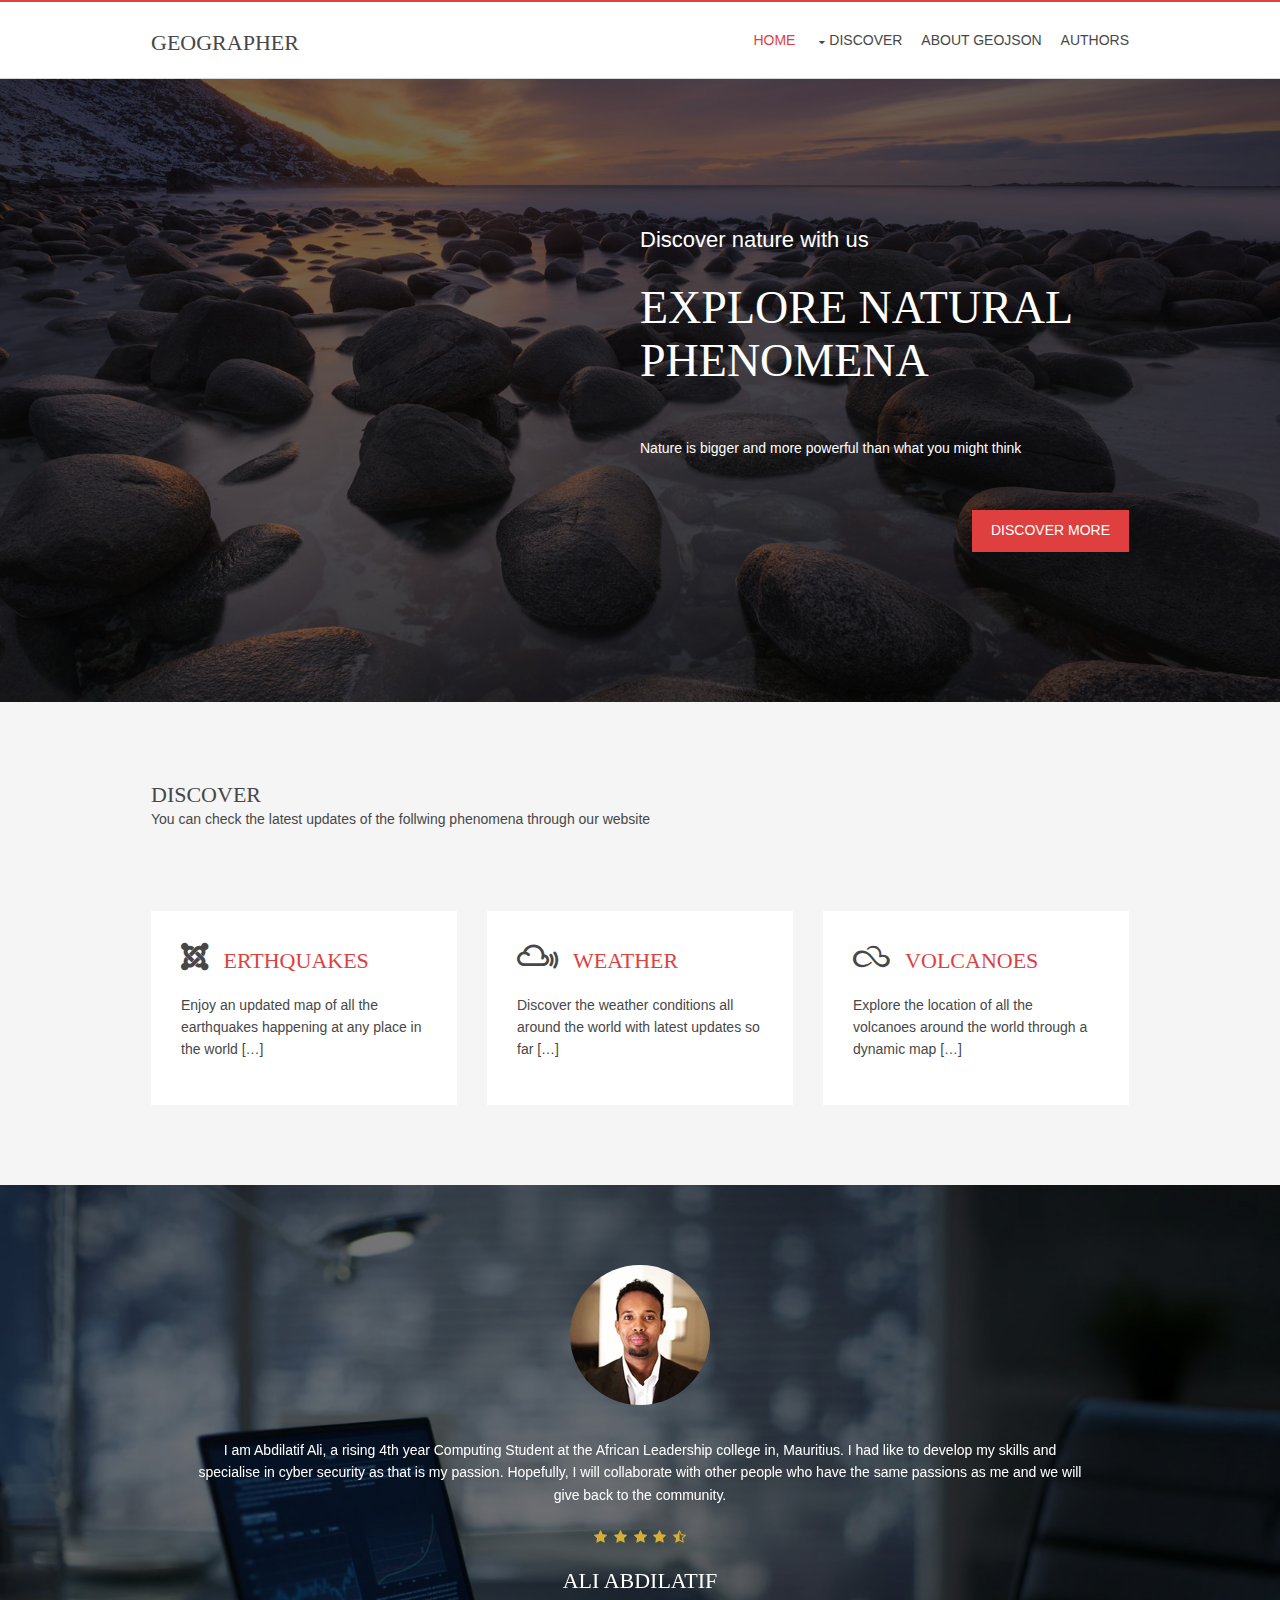
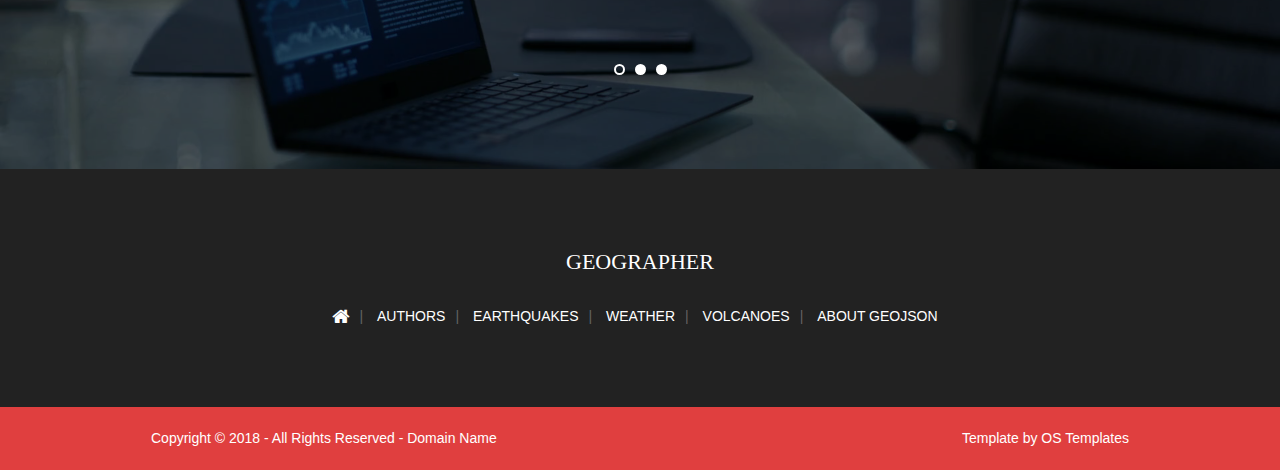
<file: index.html>
<!DOCTYPE html>
<!--
Template Name: Lalapeden
Author: <a href="https://www.os-templates.com/">OS Templates</a>
Author URI: https://www.os-templates.com/
Licence: Free to use under our free template licence terms
Licence URI: https://www.os-templates.com/template-terms
-->
<html lang="">
<head>
<title>Geographer</title>
<meta charset="utf-8">
<meta name="viewport" content="width=device-width, initial-scale=1.0, maximum-scale=1.0, user-scalable=no">
<link rel="icon" href="images/demo/gallery/icon.png" sizes="16x16" type="image/png"/>
<link href="layout/styles/layout.css" rel="stylesheet" type="text/css" media="all">
</head>
<body id="top">
<!-- ################################################################################################ -->
<!-- ################################################################################################ -->
<!-- ################################################################################################ -->
<div class="wrapper row1">
  <header id="header" class="hoc clear"> 
    <!-- ################################################################################################ -->
    <div id="logo" class="fl_left">
      <h1><a href="index.html">Geographer</a></h1>
    </div>
    <nav id="mainav" class="fl_right">
      <ul class="clear">
        <li class="active"><a href="index.html">Home</a></li>
        <li><a class="drop" href="#">Discover</a>
          <ul>
            <li><a href="pages/earthquake.html">Earthquakes</a></li>
            <li><a href="pages/weather.html">Weather</a></li>
            <li><a href="pages/volcanoes.html">volcanoes</a></li>
          </ul>
        </li>
        <li><a href="pages/AboutGeojson.html">About Geojson</a></li>
        <li><a href="#authors">Authors</a></li>
      </ul>
    </nav>
    <!-- ################################################################################################ -->
  </header>
</div>
<!-- ################################################################################################ -->
<!-- ################################################################################################ -->
<!-- ################################################################################################ -->
<div class="wrapper bgded overlay" style="background-image:url('images/demo/backgrounds/pic.jpg'); background-attachment: fixed;">
  <div id="pageintro" class="hoc clear"> 
    <!-- ################################################################################################ -->
    <article>
      <p>Discover nature with us</p>
      <h2 class="heading">Explore natural phenomena</h2>
      <p>Nature is bigger and more powerful than what you might think</p>
      <footer><a class="btn" href="#discover">Discover more</a></footer>
    </article>
    <!-- ################################################################################################ -->
  </div>
</div>
<!-- ################################################################################################ -->
<!-- ################################################################################################ -->
<!-- ################################################################################################ -->
<div class="wrapper row3">
  <main class="hoc container clear"> 
    <!-- main body -->
    <!-- ################################################################################################ -->
    <div class="sectiontitle">
      <h6 class="heading" id="discover">Discover</h6>
      <p>You can check the latest updates of the follwing phenomena through our website</p>
    </div>
    <ul class="nospace group services">
      <li class="one_third first">
        <article class="infobox">
          <h6 class="heading"><i class="fa fa-joomla"></i> <a href="pages/earthquake.html">Erthquakes</a></h6>
          <p>Enjoy an updated map of all the earthquakes happening at any place in the world [&hellip;]</p>
        </article>
      </li>
      <li class="one_third">
        <article class="infobox">
          <h6 class="heading"><i class="fa fa-mixcloud"></i> <a href="pages/weather.html">Weather</a></h6>
          <p>Discover the weather conditions all around the world with latest updates so far [&hellip;]</p>
        </article>
      </li>
      <li class="one_third">
        <article class="infobox">
          <h6 class="heading"><i class="fa fa-skyatlas"></i> <a href="pages/volcanoes.html">Volcanoes</a></h6>
          <p>Explore the location of all the volcanoes around the world through a dynamic map [&hellip;]</p>
        </article>
      </li>
    </ul>
    <!-- ################################################################################################ -->
    <!-- / main body -->
    <div class="clear"></div>
  </main>
</div>
<!-- ################################################################################################ -->
<!-- ################################################################################################ -->
<!-- ################################################################################################ -->
<div class="wrapper bgded overlay" id ="authors" style="background-image:url('images/demo/backgrounds/slide.png');">
  <div class="hoc container clear"> 
    <!-- ################################################################################################ -->
    <div class="flexslider testimonials">
      <ul class="slides">
        <li>
          <article><img class="circle" src="images/demo/gallery/Abdilatif.jpg" alt="">
            <blockquote>I am Abdilatif Ali, a rising 4th year Computing Student at the African Leadership college in, Mauritius. I had like to develop my skills and specialise in cyber security as that is my passion. Hopefully, I will collaborate with other people who have the same passions as me and we will give back to the community.</blockquote>
            <ul class="nospace starating">
              <li><i class="fa fa-star"></i></li>
              <li><i class="fa fa-star"></i></li>
              <li><i class="fa fa-star"></i></li>
              <li><i class="fa fa-star"></i></li>
              <li><i class="fa fa-star-half-o"></i></li>
            </ul>
            <h6 class="heading">Ali Abdilatif</h6>
          </article>
        </li>
        <li>
          <article><img class="circle" src="images/demo/gallery/Badu.jpg" alt="">
            <blockquote>I am Michael Kofi Badu a final year Computing Student at the African Leadership University, Mauritius Campus.  Having been exposed to programming prior to the commencement of my degree coupled with my exposure to various computing modules in college, I have developed a tremendous interest in open source development.</blockquote>
            <ul class="nospace starating">
              <li><i class="fa fa-star"></i></li>
              <li><i class="fa fa-star"></i></li>
              <li><i class="fa fa-star"></i></li>
              <li><i class="fa fa-star"></i></li>
              <li><i class="fa fa-star-half-o"></i></li>
            </ul>
            <h6 class="heading">Michael Badu</h6>
          </article>
        </li>
        <li>
          <article><img class="circle" src="images/demo/gallery/hamza.jpg" alt="">
            <blockquote>My name is Hamza Ayachi, a finalist at the African Leadership University, Mauritius. I am a goal-oriented and self-motivated individual who is always willing to learn new things and collaborate in many projects. As a computer science student, I can surely say that I can be an asset and add value to any sector.</blockquote>
            <ul class="nospace starating">
              <li><i class="fa fa-star"></i></li>
              <li><i class="fa fa-star"></i></li>
              <li><i class="fa fa-star"></i></li>
              <li><i class="fa fa-star"></i></li>
              <li><i class="fa fa-star-half-o"></i></li>
            </ul>
            <h6 class="heading">Hamza Ayachi</h6>
          </article>
        </li>
      </ul>
    </div>
    <!-- ################################################################################################ -->
  </div>
</div>
<!-- ################################################################################################ -->
<div class="wrapper row4">
  <footer id="footer" class="hoc clear"> 
    <!-- ################################################################################################ -->
    <h6 class="heading">Geographer</h6>
    <nav>
      <ul class="nospace">
        <li><a href="#"><i class="fa fa-lg fa-home"></i></a></li>
        <li><a href="#authors">Authors</a></li>
        <li><a href="pages/earthquake.html">Earthquakes</a></li>
        <li><a href="pages/weather.html">Weather</a></li>
        <li><a href="pages/volcanoes.html">Volcanoes</a></li>
        <li><a href="pages/AboutGeojson.html">About Geojson</a></li>
      </ul>
    </nav>
    <!-- ################################################################################################ -->
  </footer>
</div>
<!-- ################################################################################################ -->
<!-- ################################################################################################ -->
<!-- ################################################################################################ -->
<div class="wrapper row5">
  <div id="copyright" class="hoc clear"> 
    <!-- ################################################################################################ -->
    <p class="fl_left">Copyright &copy; 2018 - All Rights Reserved - <a href="#">Domain Name</a></p>
    <p class="fl_right">Template by <a target="_blank" href="https://www.os-templates.com/" title="Free Website Templates">OS Templates</a></p>
    <!-- ################################################################################################ -->
  </div>
</div>
<!-- ################################################################################################ -->
<!-- ################################################################################################ -->
<!-- ################################################################################################ -->
<a id="backtotop" href="#top"><i class="fa fa-chevron-up"></i></a>
<!-- JAVASCRIPTS -->
<script src="layout/scripts/jquery.min.js"></script>
<script src="layout/scripts/jquery.backtotop.js"></script>
<script src="layout/scripts/jquery.mobilemenu.js"></script>
<script src="layout/scripts/jquery.flexslider-min.js"></script>
</body>
</html>
</file>
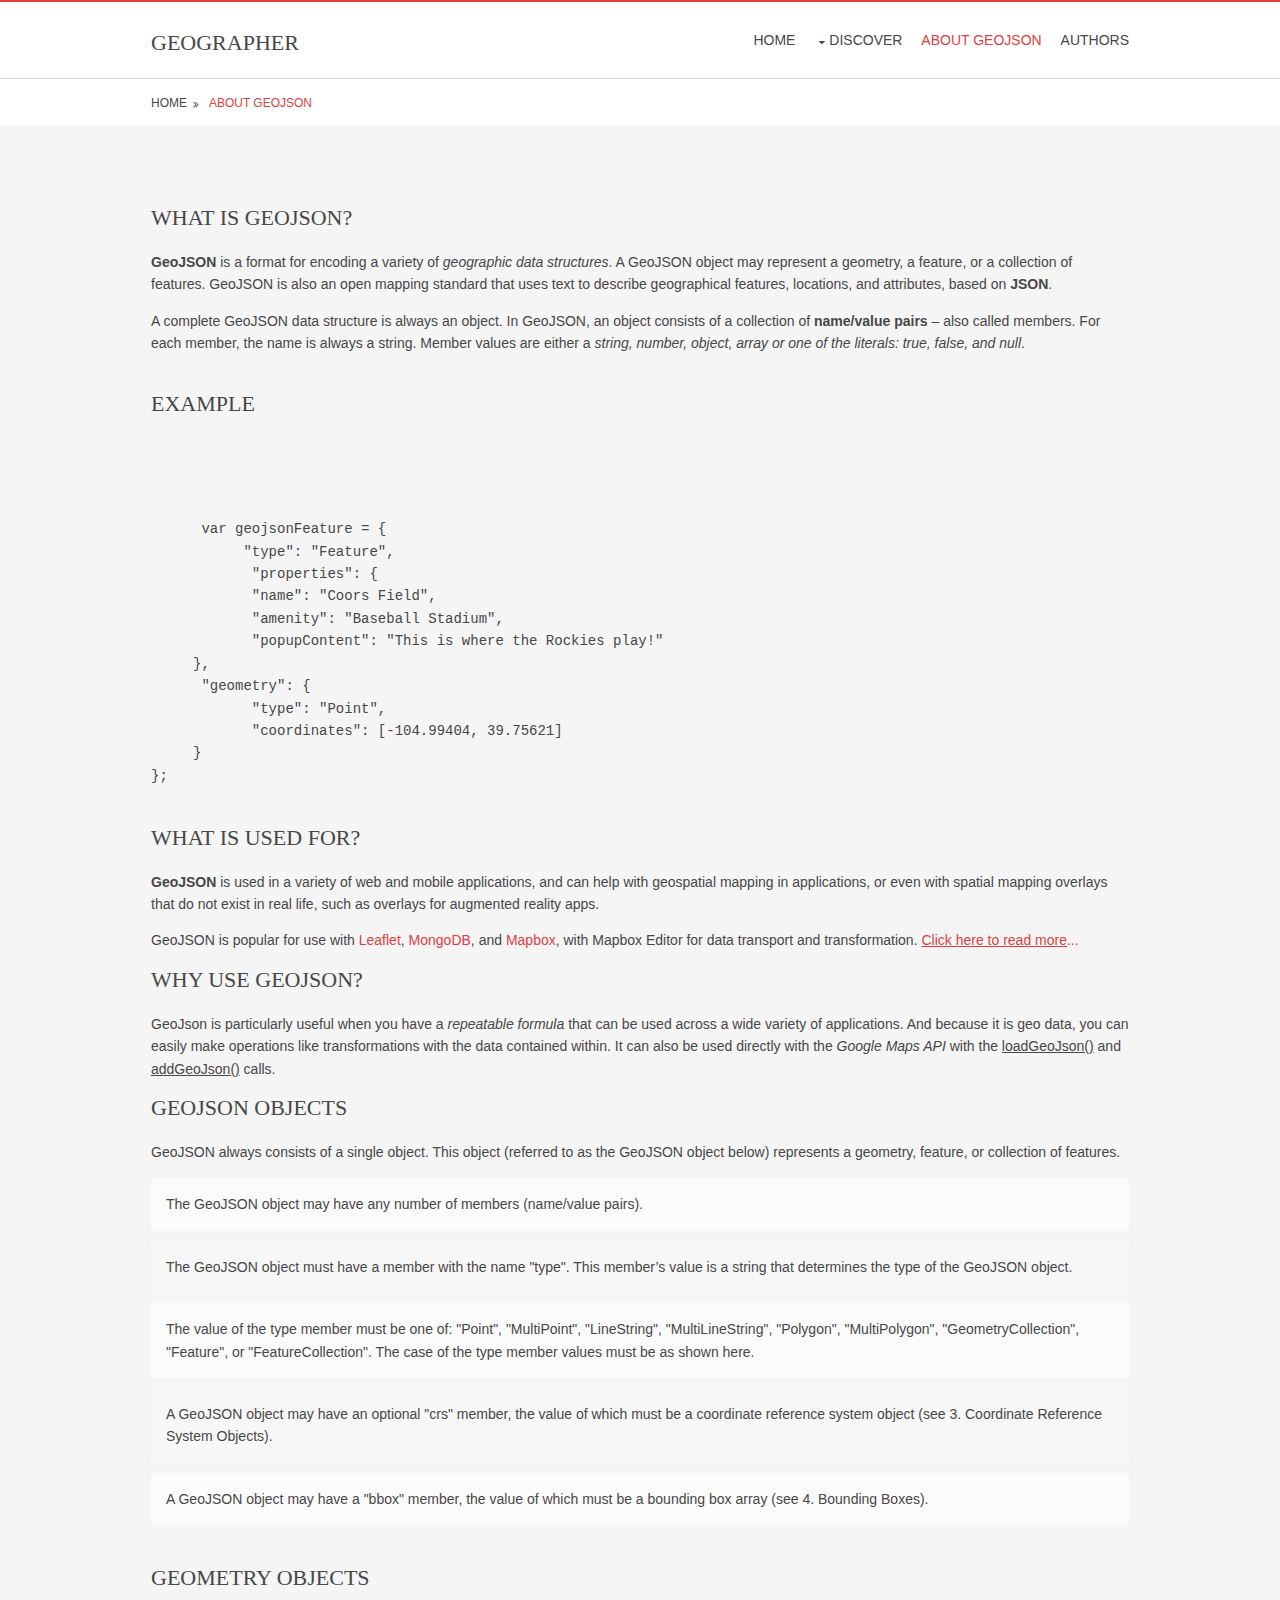
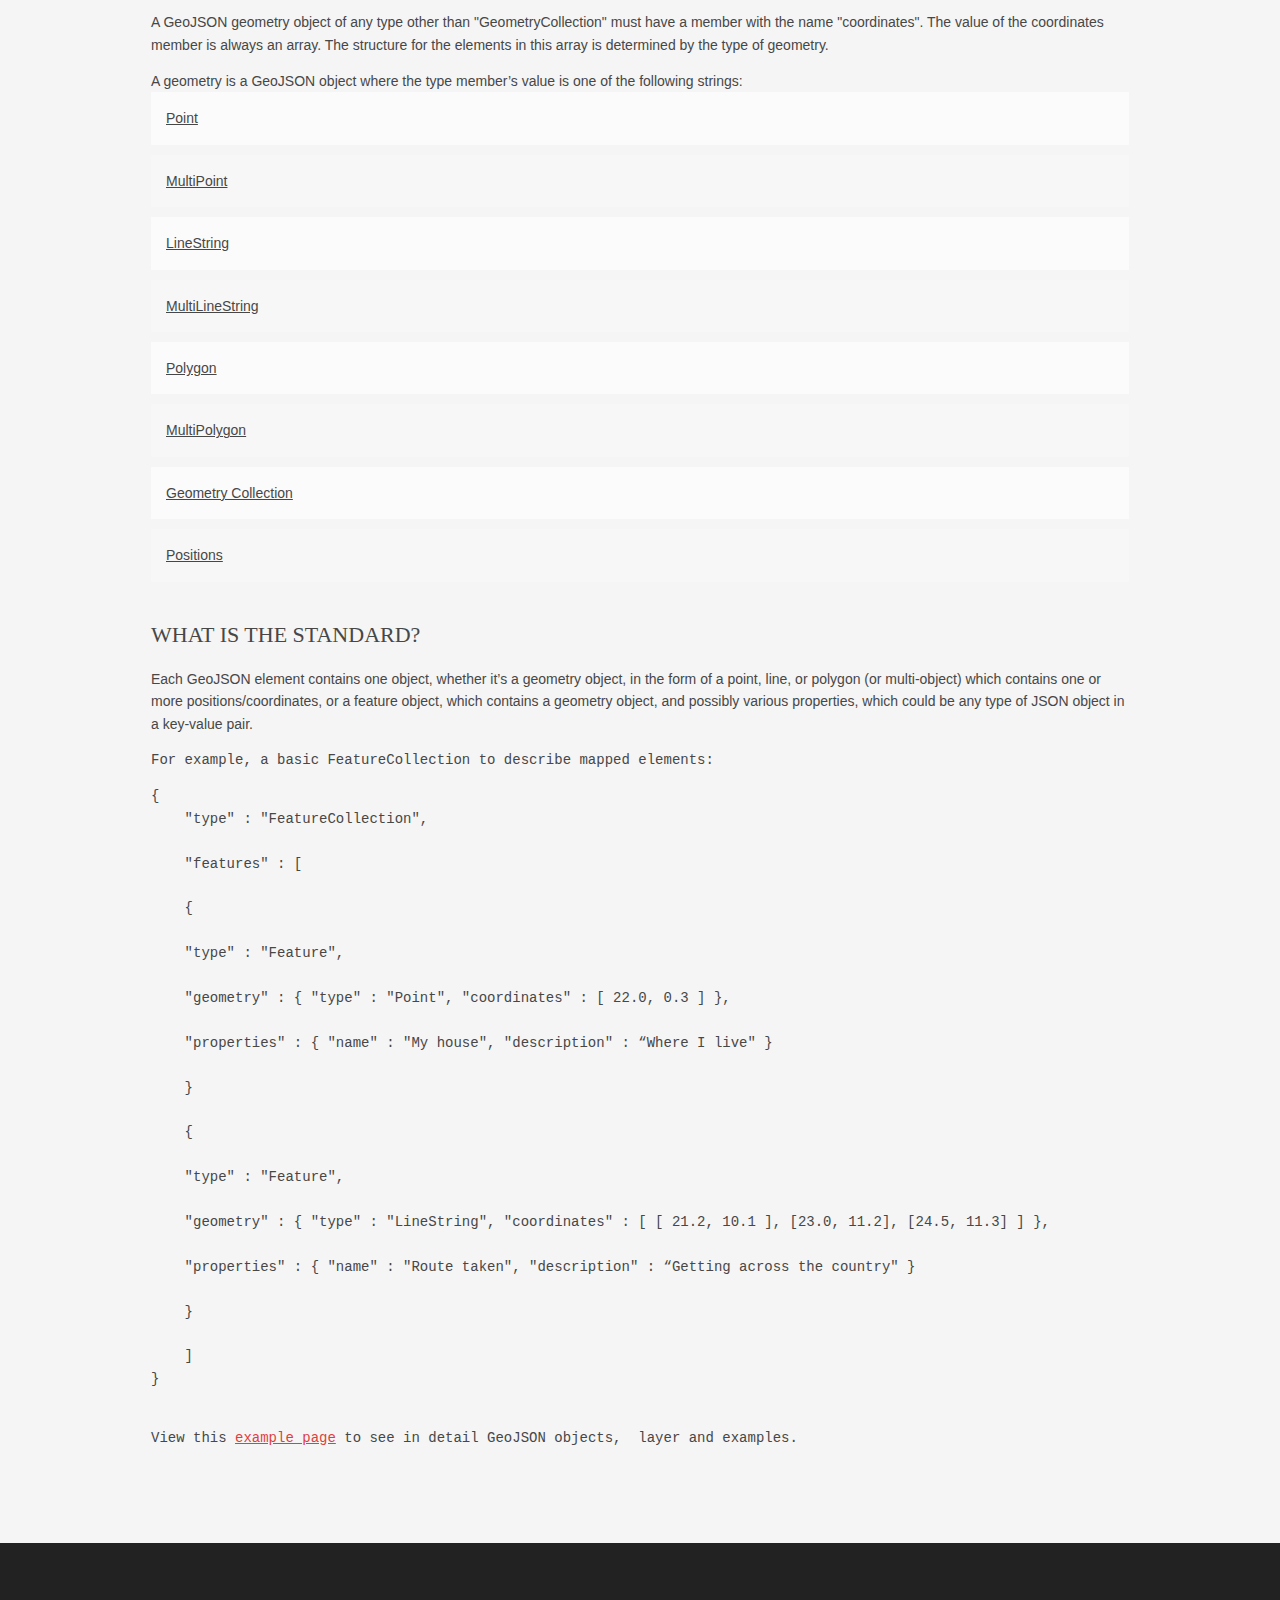
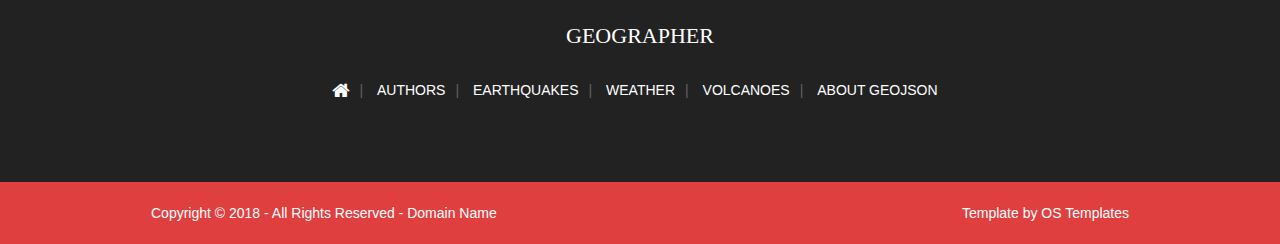
<file: pages/AboutGeojson.html>
<!DOCTYPE html>
<!--
Template Name: Lalapeden
Author: <a href="https://www.os-templates.com/">OS Templates</a>
Author URI: https://www.os-templates.com/
Licence: Free to use under our free template licence terms
Licence URI: https://www.os-templates.com/template-terms
-->
<html lang="">
<head>
<title>Geographer | AboutGeojson</title>
<meta charset="utf-8">
<meta name="viewport" content="width=device-width, initial-scale=1.0, maximum-scale=1.0, user-scalable=no">
<link rel="icon" href="../images/demo/gallery/icon.png" sizes="16x16" type="image/png"/>
<link href="https://fonts.googleapis.com/css?family=Montserrat:600|Raleway" rel="stylesheet">
<link href="../layout/styles/layout.css" rel="stylesheet" type="text/css" media="all">
<style type="text/css">
/* DEMO ONLY */
.container .demo{text-align:center;}
.container .demo div{padding:8px 0;}
.container .demo div:nth-child(odd){color:#FFFFFF; background:#CCCCCC;}
.container .demo div:nth-child(even){color:#FFFFFF; background:#979797;}
@media screen and (max-width:900px){.container .demo div{margin-bottom:0;}}
/* DEMO ONLY */
</style>
</head>
<body id="top">
<!-- ################################################################################################ -->
<!-- ################################################################################################ -->
<!-- ################################################################################################ -->
<div class="wrapper row1">
  <header id="header" class="hoc clear"> 
    <!-- ################################################################################################ -->
    <div id="logo" class="fl_left">
      <h1><a href="../index.html">Geographer</a></h1>
    </div>
    <nav id="mainav" class="fl_right">
      <ul class="clear">
        <li><a href="../index.html">Home</a></li>
        <li><a class="drop" href="#">Discover</a>
          <ul>
            <li><a href="earthquake.html">Earthquakes</a></li>
            <li><a href="weather.html">Weather</a></li>
            <li><a href="volcanoes.html">volcanoes</a></li>
          </ul>
        </li>
        <li class="active"><a href="#">About Geojson</a></li>
        <li><a href="../index.html#authors">Authors</a></li>
      </ul>
    </nav>
    <!-- ################################################################################################ -->
  </header>
</div>
<!-- ################################################################################################ -->
<!-- ################################################################################################ -->
<!-- ################################################################################################ -->
<div class="wrapper row2">
  <div id="breadcrumb" class="hoc clear"> 
    <!-- ################################################################################################ -->
    <ul>
      <li><a href="../index.html">Home</a></li>
      <li class="active"><a href="#">About Geojson</a></li>
    </ul>
    <!-- ################################################################################################ -->
  </div>
</div>
<!-- ################################################################################################ -->
<!-- ################################################################################################ -->
<!-- ################################################################################################ -->
<div class="wrapper row3">
  <main class="hoc container clear"> 
    <!-- main body -->
    <!-- ################################################################################################ -->
    <div class="content"> 
      <!-- ################################################################################################ -->
            <div id="comments">
        <h1>What is GeoJSON?</h1>
           <p>
        <strong>GeoJSON</strong> is a format for encoding a variety of <i>geographic data structures</i>. A GeoJSON object may represent a geometry, a feature, or a collection of features. GeoJSON is also an open mapping standard that uses text to describe geographical features, locations, and attributes, based on <b>JSON</b>.</p>
            
          <p>A complete GeoJSON data structure is always an object. In GeoJSON, an object consists of a collection of <strong>name/value pairs</strong> – also called members. For each member, the name is always a string. Member values are either a <i>string, number, object, array or one of the literals: true, false, and null</i>.</p>
      
      <pre id="pre-example">
      <h1>Example</h1>
      </pre>
      <div id="example" >
      <pre>  
      var geojsonFeature = {
           "type": "Feature",
            "properties": {
            "name": "Coors Field",
            "amenity": "Baseball Stadium",
            "popupContent": "This is where the Rockies play!"
     },
      "geometry": {
            "type": "Point",
            "coordinates": [-104.99404, 39.75621]
     }
};
 </pre>
        
      </div>
         
      <div id="comments1">
          <h1>What is used for?</h1>
          <p><strong>GeoJSON</strong> is used in a variety of web and mobile applications, and can help with geospatial mapping in applications, or even with spatial mapping overlays that do not exist in real life, such as overlays for augmented reality apps.</p>
        <p>GeoJSON is popular for use with <a href="https://leafletjs.com/examples/geojson/">Leaflet</a>, <a href="https://www.mongodb.com">MongoDB</a>, and <a href="https://www.mapbox.com/">Mapbox</a>, with Mapbox Editor for data transport and transformation. <a href="https://www.zymr.com/what-is-geojson/"><u>Click here to read more</u>...</a></p> 
                  </div>
 <div id="comments1">
          <h1>Why use GeoJson?</h1>
        <p>GeoJson is particularly useful when you have a <i>repeatable formula</i> that can be used across a wide variety of applications. And because it is geo data, you can easily make operations like transformations with the data contained within. It can also be used directly with the <i>Google Maps API</i> with the <u>loadGeoJson()</u> and <u>addGeoJson()</u> calls.</p>
      </div>
      <div id="comments1">   
   <h1>GeoJson Objects</h1>
   <p>GeoJSON always consists of a single object. This object (referred to as the GeoJSON object below) represents a geometry, feature, or collection of features.</p></div>
        
        <div id="objectList">
            <ul>
                <li>The GeoJSON object may have any number of members (name/value pairs).</li>
                <li>The GeoJSON object must have a member with the name "type". This member’s value is a string that determines the type of the GeoJSON object.</li>
                <li>The value of the type member must be one of: "Point", "MultiPoint", "LineString", "MultiLineString", "Polygon", "MultiPolygon", "GeometryCollection", "Feature", or "FeatureCollection". The case of the type member values must be as shown here.</li>
                <li>A GeoJSON object may have an optional "crs" member, the value of which must be a coordinate reference system object (see 3. Coordinate Reference System Objects).</li>
                <li>A GeoJSON object may have a "bbox" member, the value of which must be a bounding box array (see 4. Bounding Boxes).</li>
            </ul> 
      </div>
        <div id="geometry">
        <h1>Geometry Objects</h1>
            <p>A GeoJSON geometry object of any type other than "GeometryCollection" must have a member with the name "coordinates". The value of the coordinates member is always an array. The structure for the elements in this array is determined by the type of geometry.</p>
            A geometry is a GeoJSON object where the type member’s value is one of the following strings: 
                <ul>
                    <li><u>Point</u></li>
                    <li><u>MultiPoint</u></li>
                    <li><u>LineString</u></li>
                    <li><u>MultiLineString</u></li>
                    <li><u>Polygon</u></li>
                    <li><u>MultiPolygon</u></li>
                    <li><u>Geometry Collection</u></li>
                    <li><u>Positions</u></li>
      </ul></div>
        
        </div>
    
        <h1>What is the standard?</h1>
        <p>Each GeoJSON element contains one object, whether it’s a geometry object, in the form of a point, line, or polygon (or multi-object) which contains one or more positions/coordinates, or a feature object, which contains a geometry object, and possibly various properties, which could be any type of JSON object in a key-value pair.</p>
        <pre>For example, a basic FeatureCollection to describe mapped elements:</pre>
        <div id="example">
        <pre>{
    "type" : "FeatureCollection",

    "features" : [

    {

    "type" : "Feature",

    "geometry" : { "type" : "Point", "coordinates" : [ 22.0, 0.3 ] },

    "properties" : { "name" : "My house", "description" : “Where I live" }

    }

    {

    "type" : "Feature",

    "geometry" : { "type" : "LineString", "coordinates" : [ [ 21.2, 10.1 ], [23.0, 11.2], [24.5, 11.3] ] },

    "properties" : { "name" : "Route taken", "description" : “Getting across the country" }

    }

    ]
} 
    </pre>
        
        </div>
        
    </div>
    <pre>View this <a href="http://geojson.org/geojson-spec.html"><u>example page</u></a> to see in detail GeoJSON objects,  layer and examples.</pre>
      <!-- ################################################################################################ -->
    </div>
    <!-- ################################################################################################ -->
    <!-- / main body -->
    <div class="clear"></div>
  </main>
</div>
<!-- ################################################################################################ -->
<!-- ################################################################################################ -->
<!-- ################################################################################################ -->
<div class="wrapper row4">
    <footer id="footer" class="hoc clear"> 
    <!-- ################################################################################################ -->
    <h6 class="heading">Geographer</h6>
    <nav>
      <ul class="nospace">
        <li><a href="../index.html"><i class="fa fa-lg fa-home"></i></a></li>
        <li><a href="../index.html#authors">Authors</a></li>
        <li><a href="earthquake.html">Earthquakes</a></li>
        <li><a href="weather.html">Weather</a></li>
        <li><a href="volcanoes.html">Volcanoes</a></li>
        <li><a href="#">About Geojson</a></li>
      </ul>
    </nav>
    <!-- ################################################################################################ -->
  </footer>
</div>
<!-- ################################################################################################ -->
<!-- ################################################################################################ -->
<!-- ################################################################################################ -->
<div class="wrapper row5">
  <div id="copyright" class="hoc clear"> 
    <!-- ################################################################################################ -->
    <p class="fl_left">Copyright &copy; 2018 - All Rights Reserved - <a href="#">Domain Name</a></p>
    <p class="fl_right">Template by <a target="_blank" href="https://www.os-templates.com/" title="Free Website Templates">OS Templates</a></p>
    <!-- ################################################################################################ -->
  </div>
</div>
<!-- ################################################################################################ -->
<!-- ################################################################################################ -->
<!-- ################################################################################################ -->
<a id="backtotop" href="#top"><i class="fa fa-chevron-up"></i></a>
<!-- JAVASCRIPTS -->
<script src="../layout/scripts/jquery.min.js"></script>
<script src="../layout/scripts/jquery.backtotop.js"></script>
<script src="../layout/scripts/jquery.mobilemenu.js"></script>
</body>
</html>
</file>
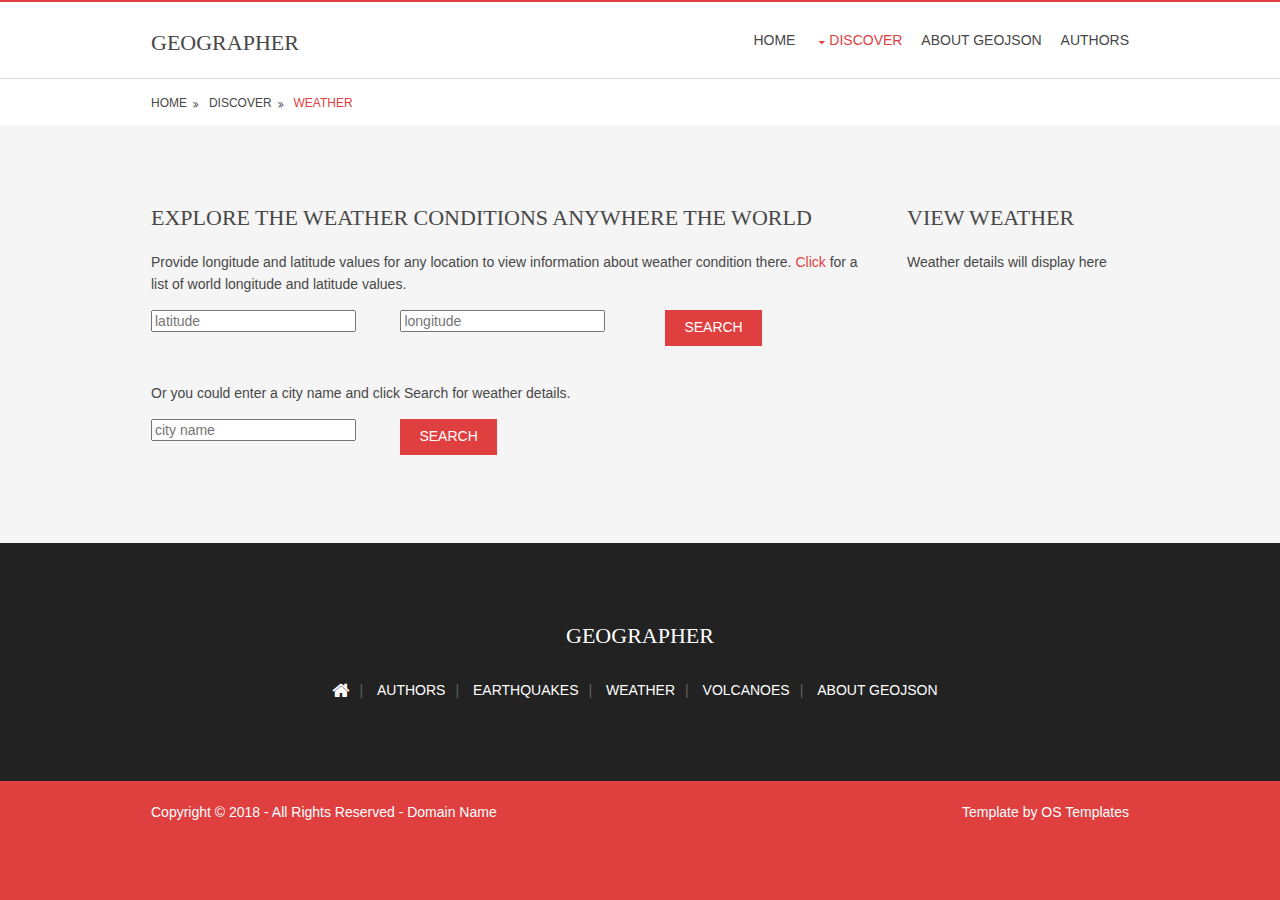
<file: pages/weather.html>
<!DOCTYPE html>
<!--
Template Name: Lalapeden
Author: <a href="https://www.os-templates.com/">OS Templates</a>
Author URI: https://www.os-templates.com/
Licence: Free to use under our free template licence terms
Licence URI: https://www.os-templates.com/template-terms
-->
<html lang="">
<head>
<title>Geographer | Discover | Weather</title>
<meta charset="utf-8">
<meta name="viewport" content="width=device-width, initial-scale=1.0, maximum-scale=1.0, user-scalable=no">
<link rel="icon" href="../images/demo/gallery/icon.png" sizes="16x16" type="image/png"/>
<link href="../layout/styles/layout.css" rel="stylesheet" type="text/css" media="all">
<link href="../layout/styles/mapsStyle.css" rel="stylesheet" type="text/css" media="all">
<script src="https://ajax.googleapis.com/ajax/libs/jquery/3.3.1/jquery.min.js"></script>
</head>
<body id="top">
<!-- ################################################################################################ -->
<!-- ################################################################################################ -->
<!-- ################################################################################################ -->
<div class="wrapper row1">
  <header id="header" class="hoc clear"> 
    <!-- ################################################################################################ -->
    <div id="logo" class="fl_left">
      <h1><a href="../index.html">Geographer</a></h1>
    </div>
    <nav id="mainav" class="fl_right">
      <ul class="clear">
        <li><a href="../index.html">Home</a></li>
        <li class="active"><a class="drop" href="#">Discover</a>
          <ul>
            <li><a href="earthquake.html">Earthquakues</a></li>
            <li class="active"><a href="#">Weather</a></li>
            <li><a href="volcanoes.html">volcanoes</a></li>
          </ul>
        </li>
        <li><a href="AboutGeojson.html">About Geojson</a></li>
        <li><a href="../index.html#authors">Authors</a></li>
      </ul>
    </nav>
    <!-- ################################################################################################ -->
  </header>
</div>
<!-- ################################################################################################ -->
<!-- ################################################################################################ -->
<!-- ################################################################################################ -->
<div class="wrapper row2">
  <div id="breadcrumb" class="hoc clear"> 
    <!-- ################################################################################################ -->
    <ul>
      <li><a href="../index.html">Home</a></li>
      <li><a href="#">Discover</a></li>
      <li class="active"><a href="#">Weather</a></li>
    </ul>
    <!-- ################################################################################################ -->
  </div>
</div>
<!-- ################################################################################################ -->
<!-- ################################################################################################ -->
<!-- ################################################################################################ -->
<div class="wrapper row3">
  <main class="hoc container clear"> 
    <!-- main body -->
    <!-- ################################################################################################ -->
    <div class="content three_quarter first"> 
      <!-- ################################################################################################ -->
      <h1>Explore the weather conditions anywhere the world</h1>
      <p>Provide longitude and latitude values for any location to view information about weather condition there. <a href="https://www.latlong.net/" target="_blank">Click</a> for a list of world longitude and latitude values.</p> 
        
      <form class="weatherForm" name="weatherForm">
          <div class="one_third first">
            
            <input type="latitude" name="latitude" id="latitude" placeholder="latitude" size="22" required>
          </div>
           <div class="one_third">
           
            <input type="text" name="longitude" id="longitude" placeholder="longitude" size="22" required>
          </div>
          <div class="one_third">
              &nbsp;
              &nbsp;
            <input type="button" id="submit" name="submit" value="Search" class="btn" onclick="loadWeather()">

          </div>

        </form>
        &nbsp;
        <p>Or you could enter a city name and click Search for weather details. </p>
        <form class="weatherFormTwo" name="weatherFormTwo">
          <div class="one_third first">
              
            <input type="cityName" name="cityName" id="cityName" placeholder="city name" size="22" required>
              
              &nbsp;
          </div>

          <div class="one_third">
            <input type="button" id="submitCity" name="submitCity" value="Search" class="btn" onclick="loadCityWeather()">
          </div>
          
        </form>
      <!-- ################################################################################################ -->
    </div>
    <!-- ################################################################################################ -->
    <!-- ################################################################################################ -->
    <div class="sidebar one_quarter"> 
      <!-- ################################################################################################ -->
    <h6>View Weather</h6>
    <p>Weather details will display here</p>
    <div class="weatherBox">
    <div id="weatherImg"></div> <!--will display an icon describing the weather of the location on the map-->
    <div id="weatherInf"></div> <!--will give textual description of the icon above-->
        
    <div id="weatherInfAdd"></div> <!--will give additional textual description of the weather above-->
    </div>
        
    </div>
      
    
      </div>
      <!-- ################################################################################################ -->
    </div>
    <!-- ################################################################################################ -->
    <!-- / main body -->
    <div class="clear"></div>
  </main>
</div>
<!-- ################################################################################################ -->
<!-- ################################################################################################ -->
<!-- ################################################################################################ -->
<div class="wrapper row4">
    <footer id="footer" class="hoc clear"> 
    <!-- ################################################################################################ -->
    <h6 class="heading">Geographer</h6>
    <nav>
      <ul class="nospace">
        <li><a href="../index.html"><i class="fa fa-lg fa-home"></i></a></li>
        <li><a href="../index.html#authors">Authors</a></li>
        <li><a href="pages/earthquake.html">Earthquakes</a></li>
        <li><a href="#">Weather</a></li>
        <li><a href="volcanoes.html">Volcanoes</a></li>
        <li><a href="AboutGeojson.html">About Geojson</a></li>
      </ul>
    </nav>
    <!-- ################################################################################################ -->
  </footer>
</div>
<!-- ################################################################################################ -->
<!-- ################################################################################################ -->
<!-- ################################################################################################ -->
<div class="wrapper row5">
  <div id="copyright" class="hoc clear"> 
    <!-- ################################################################################################ -->
    <p class="fl_left">Copyright &copy; 2018 - All Rights Reserved - <a href="#">Domain Name</a></p>
    <p class="fl_right">Template by <a target="_blank" href="https://www.os-templates.com/" title="Free Website Templates">OS Templates</a></p>
    <!-- ################################################################################################ -->
  </div>
</div>
<!-- ################################################################################################ -->
<!-- ################################################################################################ -->
<!-- ################################################################################################ -->
<a id="backtotop" href="#top"><i class="fa fa-chevron-up"></i></a>
<!-- JAVASCRIPTS -->
<script src="../layout/scripts/jquery.min.js"></script>
<script src="../layout/scripts/jquery.backtotop.js"></script>
<script src="../layout/scripts/jquery.mobilemenu.js"></script>
<script src="../layout/scripts/weather.js"></script>
</body>
</html>
</file>
<file: layout/styles/layout.css>
@charset "utf-8";
/*
Template Name: Lalapeden
Author: <a href="https://www.os-templates.com/">OS Templates</a>
Author URI: https://www.os-templates.com/
Licence: Free to use under our free template licence terms
Licence URI: https://www.os-templates.com/template-terms
File: Layout CSS
*/

@import url("font-awesome.min.css");
@import url("custom.flexslider.css");
@import url("framework.css");

/* Rows
--------------------------------------------------------------------------------------------------------------- */
.row1{border:solid; border-width:2px 0 1px;}
.row2, .row2 a{}
.row3, .row3 a{}
.row4, .row4 a{}
.row5, .row5 a{}


/* Header
--------------------------------------------------------------------------------------------------------------- */
#header{}

#header #logo{margin:30px 0 0 0;}
#header #logo h1{margin:0; padding:0; line-height:1; font-size:22px;}


/* Page Intro
--------------------------------------------------------------------------------------------------------------- */
#pageintro{padding:150px 0;}

#pageintro article{display:block; float:right; max-width:50%;}
#pageintro article *{margin:0;}
#pageintro article .heading{margin-bottom:50px; font-size:46px;}
#pageintro article p:first-of-type{margin-bottom:30px; font-size:22px;}
#pageintro article footer{margin-top:50px; text-align:right;}


/* Content Area
--------------------------------------------------------------------------------------------------------------- */
.container{padding:80px 0;}

/* Content */
.container .content{}

.sectiontitle{margin-bottom:80px;}
.sectiontitle *{margin:0;}

.testimonials{}
.testimonials article{display:block; padding-bottom:10px; text-align:center;}
.testimonials article img, .testimonials article blockquote, .testimonials article .starating{margin-bottom:20px;}
.testimonials article .starating li{display:inline-block; margin-right:3px;}
.testimonials article .starating li:last-child{margin-right:0;}
.testimonials article .heading{}

.services > li:nth-child(-n+3){mar#FFFFFFin-bottom:30px;}/* Adds bottom margin to the first three elements only */
.services > li:last-child{margin-bottom:0;}/* Used when elements stack in small viewports */
.services article{display:block; padding:30px;}
.services article i{margin-right:10px; font-size:32px;}

.elements li:nth-child(-n+3){}/* Adds bottom margin to the first three elements only */
.elements > li:last-child{margin-bottom:0;}/* Used when elements stack in small viewports */
.elements article{display:block; position:relative; min-height:80px; padding:0 0 0 70px;}
.elements article::before, .elements article::after{display:table; content:"";}
.elements article::after{clear:both;}
.elements article *{margin:0 0 15px 0;}
.elements article > :last-child{margin-bottom:0;}
.elements article i{display:block; position:absolute; top:0; left:0; width:50px; height:50px; line-height:48px; margin:0; border:1px solid; text-align:center; font-size:20px;}
.elements article .heading{font-size:1.2rem;}

/* Comments */
#comments ul{margin:0 0 40px 0; padding:0; list-style:none;}
#comments li{margin:0 0 10px 0; padding:15px;}
#comments .avatar{float:right; margin:0 0 10px 10px; padding:3px; border:1px solid;}
#comments address{font-weight:bold;}
#comments time{font-size:smaller;}
#comments .comcont{display:block; margin:0; padding:0;}
#comments .comcont p{margin:10px 5px 10px 0; padding:0;}

#comments form{display:block; width:100%;}
#comments input, #comments textarea{width:100%; padding:10px; border:1px solid;}
#comments textarea{overflow:auto;}
#comments div{margin-bottom:15px;}
#comments input[type="submit"], #comments input[type="reset"]{display:inline-block; width:auto; min-width:150px; margin:0; padding:8px 5px; cursor:pointer;}

/* Sidebar */
.container .sidebar{}

.sidebar .sdb_holder{margin-bottom:50px;}
.sidebar .sdb_holder:last-child{margin-bottom:0;}


/* Footer
--------------------------------------------------------------------------------------------------------------- */
#footer{padding:80px 0; text-align:center;}

#footer .heading{margin-bottom:30px;}
#footer p:first-of-type{display:block; max-width:65%; margin:0 auto 30px;}
#footer .faico{margin-bottom:30px;}

#footer nav{text-transform:uppercase;}
#footer nav ul{}
#footer nav ul li{display:inline-block; margin-right:10px;}
#footer nav ul li::after{margin-left:10px; content:"|";}
#footer nav ul li:last-child::after{margin-left:0; content:"";}
#pre .example{background-color:#FFFFFF }

/* Copyright
--------------------------------------------------------------------------------------------------------------- */
#copyright{padding:20px 0;}
#copyright *{margin:0; padding:0;}


/* Transition Fade
--------------------------------------------------------------------------------------------------------------- */
*, *::before, *::after{transition:all .3s ease-in-out;}
#mainav form *{transition:none !important;}


/* ------------------------------------------------------------------------------------------------------------ */
/* ------------------------------------------------------------------------------------------------------------ */
/* ------------------------------------------------------------------------------------------------------------ */
/* ------------------------------------------------------------------------------------------------------------ */
/* ------------------------------------------------------------------------------------------------------------ */


/* Navigation
--------------------------------------------------------------------------------------------------------------- */
nav ul, nav ol{margin:0; padding:0; list-style:none;}

#mainav, #breadcrumb, .sidebar nav{line-height:normal;}
#mainav .drop::after, #mainav li li .drop::after, #breadcrumb li a::after, .sidebar nav a::after{position:absolute; font-family:"FontAwesome"; font-size:10px; line-height:10px;}

/* Top Navigation */
#mainav{}
#mainav ul.clear{}
#mainav ul{text-transform:uppercase;}
#mainav ul ul{z-index:9999; position:absolute; width:180px; text-transform:none;}
#mainav ul ul ul{left:180px; top:0;}
#mainav li{display:inline-block; position:relative; margin:0 15px 0 0; padding:0;}
#mainav li:last-child{margin-right:0;}
#mainav li li{width:100%; margin:0;}
#mainav li a{display:block; padding:30px 0;}
#mainav li li a{border:solid; border-width:0 0 1px 0;}
#mainav .drop{padding-left:15px;}
#mainav li li a, #mainav li li .drop{display:block; margin:0; padding:10px 15px;}
#mainav .drop::after, #mainav li li .drop::after{content:"\f0d7";}
#mainav .drop::after{top:35px; left:5px;}
#mainav li li .drop::after{top:15px; left:5px;}
#mainav ul ul{visibility:hidden; opacity:0;}
#mainav ul li:hover > ul{visibility:visible; opacity:1;}

#mainav form{display:none; margin:0; padding:0;}
#mainav form select, #mainav form select option{display:block; cursor:pointer; outline:none;}
#mainav form select{width:100%; padding:5px; border:1px solid;}
#mainav form select option{margin:5px; padding:0; border:none;}

/* Breadcrumb */
#breadcrumb{padding:15px 0;}
#breadcrumb ul{margin:0; padding:0; list-style:none; text-transform:uppercase;}
#breadcrumb li{display:inline-block; margin:0 6px 0 0; padding:0;}
#breadcrumb li a{display:block; position:relative; margin:0; padding:0 12px 0 0; font-size:12px;}
#breadcrumb li a::after{top:3px; right:0; content:"\f101";}
#breadcrumb li:last-child a{margin:0; padding:0;}
#breadcrumb li:last-child a::after{display:none;}

/* Sidebar Navigation */
.sidebar nav{display:block; width:100%;}
.sidebar nav li{margin:0 0 3px 0; padding:0;}
.sidebar nav a{display:block; position:relative; margin:0; padding:5px 10px 5px 15px; text-decoration:none; border:solid; border-width:0 0 1px 0;}
.sidebar nav a::after{top:9px; left:5px; content:"\f101";}
.sidebar nav ul ul a{padding-left:35px;}
.sidebar nav ul ul a::after{left:25px;}
.sidebar nav ul ul ul a{padding-left:55px;}
.sidebar nav ul ul ul a::after{left:45px;}

/* Pagination */
.pagination{display:block; width:100%; text-align:center; clear:both;}
.pagination li{display:inline-block; margin:0 2px 0 0;}
.pagination li:last-child{margin-right:0;}
.pagination a, .pagination strong{display:block; padding:8px 11px; border:1px solid; background-clip:padding-box; font-weight:normal;}

/* Back to Top */
#backtotop{z-index:999; display:inline-block; position:fixed; visibility:hidden; bottom:20px; right:20px; width:36px; height:36px; line-height:36px; font-size:16px; text-align:center; opacity:.2;}
#backtotop i{display:block; width:100%; height:100%; line-height:inherit;}
#backtotop.visible{visibility:visible; opacity:.5;}
#backtotop:hover{opacity:1;}


/* Tables
--------------------------------------------------------------------------------------------------------------- */
table, th, td{border:1px solid; border-collapse:collapse; vertical-align:top;}
table, th{table-layout:auto;}
table{width:100%; margin-bottom:15px;}
th, td{padding:5px 8px;}
td{border-width:0 1px;}


/* Gallery
--------------------------------------------------------------------------------------------------------------- */
#gallery{display:block; width:100%; margin-bottom:50px;}
#gallery figure figcaption{display:block; width:100%; clear:both;}
#gallery li{margin-bottom:30px;}


/* Font Awesome Social Icons
--------------------------------------------------------------------------------------------------------------- */
.faico{margin:0; padding:0; list-style:none;}
.faico li{display:inline-block; margin:8px 5px 0 0; padding:0; line-height:normal;}
.faico li:last-child{margin-right:0;}
.faico a{display:inline-block; width:36px; height:36px; line-height:36px; font-size:18px; text-align:center;}

.faico a{color:#FFFFFF; background-color:#E03F3F;}
.faico a:hover{}

.faicon-dribble:hover{background-color:#EA4C89;}
.faicon-facebook:hover{background-color:#3B5998;}
.faicon-google-plus:hover{background-color:#DB4A39;}
.faicon-linkedin:hover{background-color:#0E76A8;}
.faicon-twitter:hover{background-color:#00ACEE;}
.faicon-vk:hover{background-color:#4E658E;}


/* ------------------------------------------------------------------------------------------------------------ */
/* ------------------------------------------------------------------------------------------------------------ */
/* ------------------------------------------------------------------------------------------------------------ */
/* ------------------------------------------------------------------------------------------------------------ */
/* ------------------------------------------------------------------------------------------------------------ */


/* Colours
--------------------------------------------------------------------------------------------------------------- */
body{color:#FFFFFF; background-color:#E03F3F;}
a{color:#E03F3F;}
a:active, a:focus{background:transparent;}/* IE10 + 11 Bugfix - prevents grey background */
hr, .borderedbox{border-color:#D7D7D7;}
label span{color:#FF0000; background-color:inherit;}
input:focus, textarea:focus, *:required:focus{border-color:#E03F3F;}
.overlay{color:#FFFFFF; background-color:inherit;}
.overlay::after{color:inherit; background-color:rgba(0,0,0,.55);}

.btn, .btn.inverse:hover{color:#FFFFFF; background-color:#E03F3F; border-color:#E03F3F;}
.btn:hover, .btn.inverse{color:inherit; background-color:transparent; border-color:inherit;}


/* Rows */
.row1{color:#474747; background-color:#FFFFFF; border-top-color:#E03F3F; border-bottom-color:#D7D7D7;}
.row2{color:#474747; background-color:#FFFFFF;}
.row3{color:#474747; background-color:#F5F5F5;}
.row4{color:#FFFFFF; background-color:#222222;}
.row5, .row5 a{color:#FFFFFF; background-color:#E03F3F;}


/* Header */
#header #logo a{color:inherit;}


/* Content Area */
.testimonials article .starating li .fa{color:#D4AF37;}
.testimonials article .starating li .fa.neutral{color:#D7D7D7;}

.services article{color:inherit; background-color:#FFFFFF;}
.services article:hover{color:#FFFFFF; background-color:#E03F3F;}
.services article:hover a{color:inherit;}

.elements article i{border-color:#D7D7D7;}
.elements article:hover i{color:#FFFFFF; background-color:#E03F3F; border-color:#E03F3F;}


/* Footer */
#footer hr, #footer .borderedbox{border-color:rgba(255,255,255,.2);}
#footer a{color:inherit;}
#footer nav ul li::after{color:rgba(255,255,255,.3);}


/* Navigation */
#mainav li a{color:inherit;}
#mainav .active a, #mainav a:hover, #mainav li:hover > a{color:#E03F3F; background-color:inherit;}
#mainav li li a, #mainav .active li a{color:inherit; background-color:rgba(255,255,255,.85); border-color:rgba(255,255,255,.6);}
#mainav li li:hover > a, #mainav .active .active > a{color:#FFFFFF; background-color:#E03F3F;}
#mainav form select{color:#FFFFFF; background-color:#000000; border-color:rgba(0,0,0,.5);}

#breadcrumb a{color:inherit; background-color:inherit;}
#breadcrumb li:last-child a{color:#E03F3F;}

.container .sidebar nav a{color:inherit; border-color:#D7D7D7;}
.container .sidebar nav a:hover{color:#E03F3F;}

.pagination a, .pagination strong{border-color:#D7D7D7;}
.pagination .current *{color:#FFFFFF; background-color:#E03F3F;}

#backtotop{color:#FFFFFF; background-color:#E03F3F;}


/* Tables + Comments */
table, th, td, #comments .avatar, #comments input, #comments textarea{border-color:#D7D7D7;}
#comments input:focus, #comments textarea:focus, #comments *:required:focus{border-color:#E03F3F;}
th{color:#FFFFFF; background-color:#373737;}
tr, #comments li, #comments input[type="submit"], #comments input[type="reset"]{color:inherit; background-color:#FBFBFB;}
tr:nth-child(even), #comments li:nth-child(even){color:inherit; background-color:#F7F7F7;}
table a, #comments a{background-color:inherit;}


/* ------------------------------------------------------------------------------------------------------------ */
/* ------------------------------------------------------------------------------------------------------------ */
/* ------------------------------------------------------------------------------------------------------------ */
/* ------------------------------------------------------------------------------------------------------------ */
/* ------------------------------------------------------------------------------------------------------------ */


/* Media Queries
--------------------------------------------------------------------------------------------------------------- */
@-ms-viewport{width:device-width;}


/* Max Wrapper Width - Laptop, Desktop etc.
--------------------------------------------------------------------------------------------------------------- */
@media screen and (min-width:978px){
	.hoc{max-width:978px;}
}


/* Mobile Devices
--------------------------------------------------------------------------------------------------------------- */
@media screen and (max-width:900px){
	.hoc{max-width:90%;}

	#header{padding:30px 0 15px;}
	#header #logo{margin:0;}

	#mainav{}
	#mainav ul{display:none;}
	#mainav form{display:block;}

	#breadcrumb{}

	.container{}
	#comments input[type="reset"]{margin-top:10px;}
	.pagination li{display:inline-block; margin:0 5px 5px 0;}

	#footer{}

	#copyright{}
	#copyright p:first-of-type{margin-bottom:10px;}
}


@media screen and (max-width:750px){
	.imgl, .imgr{display:inline-block; float:none; margin:0 0 10px 0;}
	.fl_left, .fl_right{display:block; float:none;}
	.one_half, .one_third, .two_third, .one_quarter, .two_quarter, .three_quarter{display:block; float:none; width:auto; margin:0 0 30px 0; padding:0;}
	.group .group > *:last-child, .clear .clear > *:last-child, .clear .group > *:last-child, .group .clear > *:last-child{margin-bottom:0;}/* Experimental - Needs more testing in different situations, stops double margin when stacking */

	#header{text-align:center;}
	#header #logo{margin-bottom:15px;}

	#pageintro article{float:none; max-width:none;}
	#pageintro article .heading{margin-bottom:30px; font-size:32px;}
}


/* Other
--------------------------------------------------------------------------------------------------------------- */
@media screen and (max-width:650px){
	.scrollable{display:block; width:100%; margin:0 0 30px 0; padding:0 0 15px 0; overflow:auto; overflow-x:scroll;}
	.scrollable table{margin:0; padding:0; white-space:nowrap;}

	.inline li{display:block; margin-bottom:10px;}
	.pushright li{margin-right:0;}

	.font-x2{font-size:1.4rem;}
	.font-x3{font-size:1.6rem;}

	#pageintro li article{max-width:none; width:100%;}
	#pageintro li .heading{font-size:2rem;}
}
</file>
<file: layout/styles/mapsStyle.css>
* {
            box-sizing: border-box;
}
html,body, #container {
    height: 100%;
    display: inline;
}

body {
    margin: 0;
    padding: 0;
    font-family: 'Raleway', sans-serif;
}
#container .feed-heading {
    height: 60px;
    padding: 1em 0 0 1em;
    margin: 0;
}
#feedColumn {
    width: 30%;
    
}
#feedSelector {
    top: 1em;
    left: 1em;
    background-color: #fff;
    width: 200px;
}
.child-prop,.feed-name,.feed-date {
    text-transform: capitalize;
    font-family: 'Raleway', sans-serif;
}
.feed-date {
    width: 50%;
    border-bottom: 1px solid #999;
    margin: 2em 0em 1em 0em;
    padding-bottom: 0.2em;
    font-weight: bold;
}
.feed-name {
    padding: 0.5em;
    margin: 0 0.5em 0 0;
    background-color: #b22730;
    color: #fff;
    cursor: pointer;
    transition: all linear 0.2s;
    border: none;
    outline: none;
}
.feed-name:hover {
    background-color: #fff;
    color: black;
    border: 1px solid black;
}
.child-prop {
    display: inline-block;
    margin: 0 0 0.5em 0;
}
#map {
    margin-top: 100px;
    height: 500px;
    width: 100%;
}

#weatherImage {
    margin-top: 10px;
    border: 1px solid #5DBCD2;
    min-height: 64px;
    min-width: 64px;
    max-width: 64px;
}

#weatherImg {
    margin-top: 10px;
    border: 1px solid #5DBCD2;
    min-height: 64px;
    min-width: 64px;
    max-width: 64px;
}

.weatherBox {
    display: none;
}
</file>
